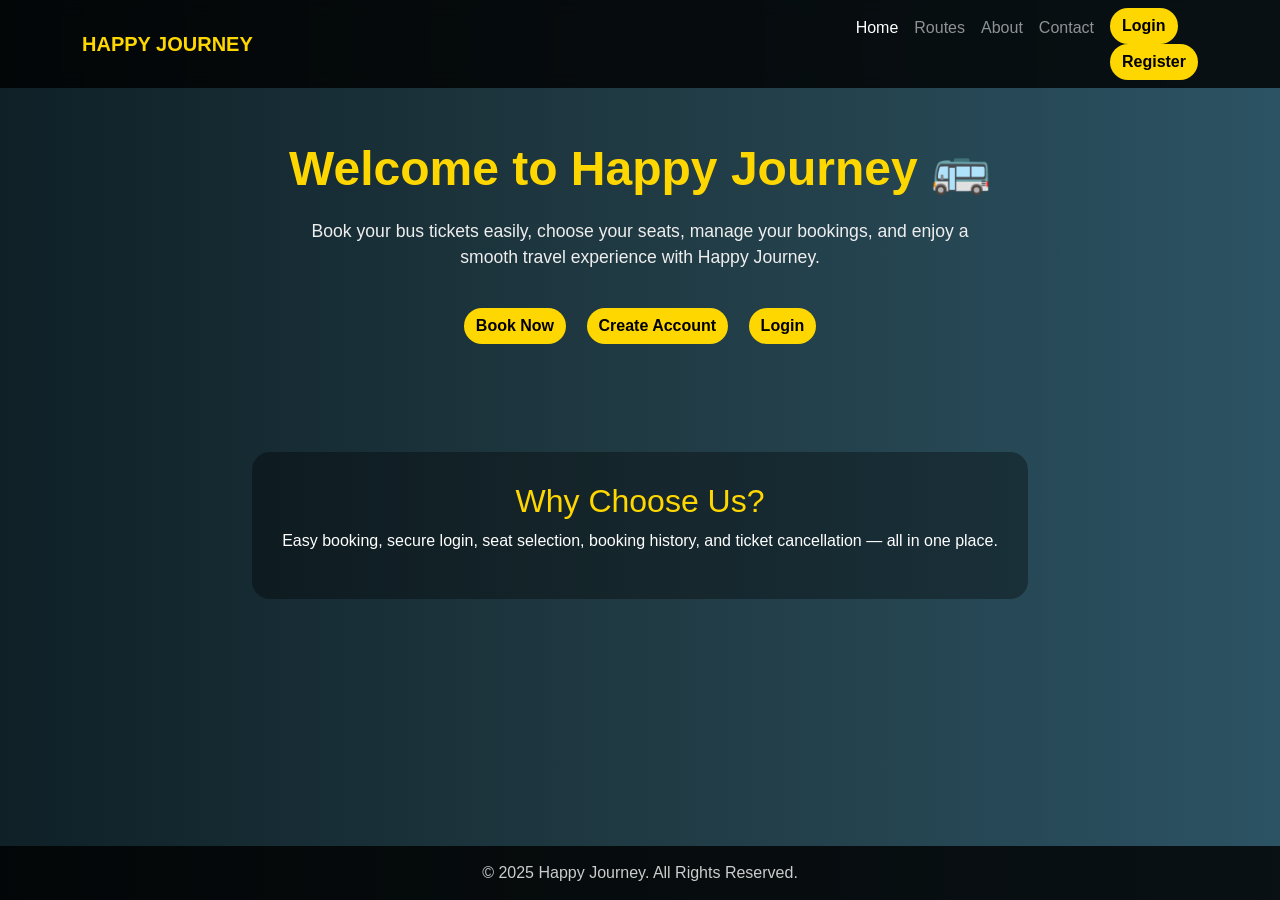
<file: index.html>
<!DOCTYPE html>
<html lang="en">
<head>
  <meta charset="UTF-8" />
  <meta name="viewport" content="width=device-width, initial-scale=1.0" />
  <title>Happy Journey | Home</title>

  <link href="https://cdn.jsdelivr.net/npm/bootstrap@5.3.2/dist/css/bootstrap.min.css" rel="stylesheet">

  <style>
    body {
      min-height: 100vh;
      margin: 0;
      font-family: 'Poppins', sans-serif;
      background: linear-gradient(to right, #0f2027, #203a43, #2c5364);
      color: white;
      display: flex;
      flex-direction: column;
    }

    nav {
      background: rgba(0, 0, 0, 0.8);
      backdrop-filter: blur(8px);
    }

    .navbar-brand {
      font-weight: bold;
      color: #FFD700 !important;
    }

    .btn-custom {
      background: #FFD700;
      color: #000;
      font-weight: 600;
      border-radius: 30px;
      transition: 0.3s;
      border: none;
    }

    .btn-custom:hover {
      background: #00BFA6;
      color: white;
      transform: scale(1.05);
    }

    .hero {
      text-align: center;
      padding: 140px 20px 80px;
    }

    .hero h1 {
      font-size: 3rem;
      font-weight: bold;
      color: #FFD700;
      margin-bottom: 20px;
    }

    .hero p {
      font-size: 1.1rem;
      color: #eee;
      max-width: 700px;
      margin: 0 auto 30px;
    }

    .hero-buttons a,
    .hero-buttons button {
      margin: 8px;
    }

    .section-box {
      max-width: 1000px;
      margin: 20px auto 60px;
      background: rgba(0, 0, 0, 0.35);
      border-radius: 18px;
      padding: 30px;
      text-align: center;
    }

    footer {
      background: rgba(0, 0, 0, 0.8);
      text-align: center;
      padding: 15px 0;
      color: #ccc;
      margin-top: auto;
    }
  </style>
</head>
<body>

  <nav class="navbar navbar-expand-lg navbar-dark fixed-top">
    <div class="container">
      <a class="navbar-brand" href="index.html">HAPPY JOURNEY</a>
      <button class="navbar-toggler" type="button" data-bs-toggle="collapse" data-bs-target="#navmenu">
        <span class="navbar-toggler-icon"></span>
      </button>

      <div class="collapse navbar-collapse" id="navmenu">
        <ul class="navbar-nav ms-auto">
          <li class="nav-item"><a class="nav-link active" href="index.html">Home</a></li>
          <li class="nav-item"><a class="nav-link" href="route1.html">Routes</a></li>
          <li class="nav-item"><a class="nav-link" href="about1.html">About</a></li>
          <li class="nav-item"><a class="nav-link" href="contact1.html">Contact</a></li>
          <span id="authButtons"></span>
        </ul>
      </div>
    </div>
  </nav>

  <section class="hero">
    <h1>Welcome to Happy Journey 🚌</h1>
    <p>
      Book your bus tickets easily, choose your seats, manage your bookings,
      and enjoy a smooth travel experience with Happy Journey.
    </p>

    <div class="hero-buttons" id="heroButtons">
      <a href="route1.html" class="btn btn-custom">Book Now</a>
      <a href="register.html" class="btn btn-custom">Create Account</a>
      <a href="login1.html" class="btn btn-custom">Login</a>
    </div>
  </section>

  <div class="section-box">
    <h2 style="color:#FFD700;">Why Choose Us?</h2>
    <p>Easy booking, secure login, seat selection, booking history, and ticket cancellation — all in one place.</p>
  </div>

  <footer>
    © 2025 Happy Journey. All Rights Reserved.
  </footer>

  <script src="https://cdn.jsdelivr.net/npm/bootstrap@5.3.2/dist/js/bootstrap.bundle.min.js"></script>

  <script>
    function logout() {
      localStorage.removeItem("token");
      localStorage.removeItem("username");
      localStorage.removeItem("bookingId");
      localStorage.removeItem("selectedRoute");
      localStorage.removeItem("redirectAfterLogin");

      alert("Logged out successfully ✅");
      window.location.href = "index.html";
    }

    document.addEventListener("DOMContentLoaded", () => {
      const authButtons = document.getElementById("authButtons");
      const heroButtons = document.getElementById("heroButtons");
      const token = localStorage.getItem("token");
      const username = localStorage.getItem("username");

      if (token && username) {
  authButtons.innerHTML = `
    <li class="nav-item">
      <span class="nav-link">👤 ${username}</span>
    </li>
    <li class="nav-item">
      <a class="nav-link" href="history.html">My Bookings</a>
    </li>
    <li class="nav-item">
      <button class="btn btn-custom ms-2" onclick="logout()">Logout</button>
    </li>
  `;
       heroButtons.innerHTML = `
  <h5>Welcome, ${username} 👋</h5>
  <a href="route1.html" class="btn btn-custom">Book Now</a>
  <a href="history.html" class="btn btn-custom">My Bookings</a>
  <button class="btn btn-custom" onclick="logout()">Logout</button>
`;
      } else {
        authButtons.innerHTML = `
          <li class="nav-item"><a class="btn btn-custom ms-2" href="login1.html">Login</a></li>
          <li class="nav-item"><a class="btn btn-custom ms-2" href="register.html">Register</a></li>
        `;
      }
    });
  </script>
</body>
</html>
</file>
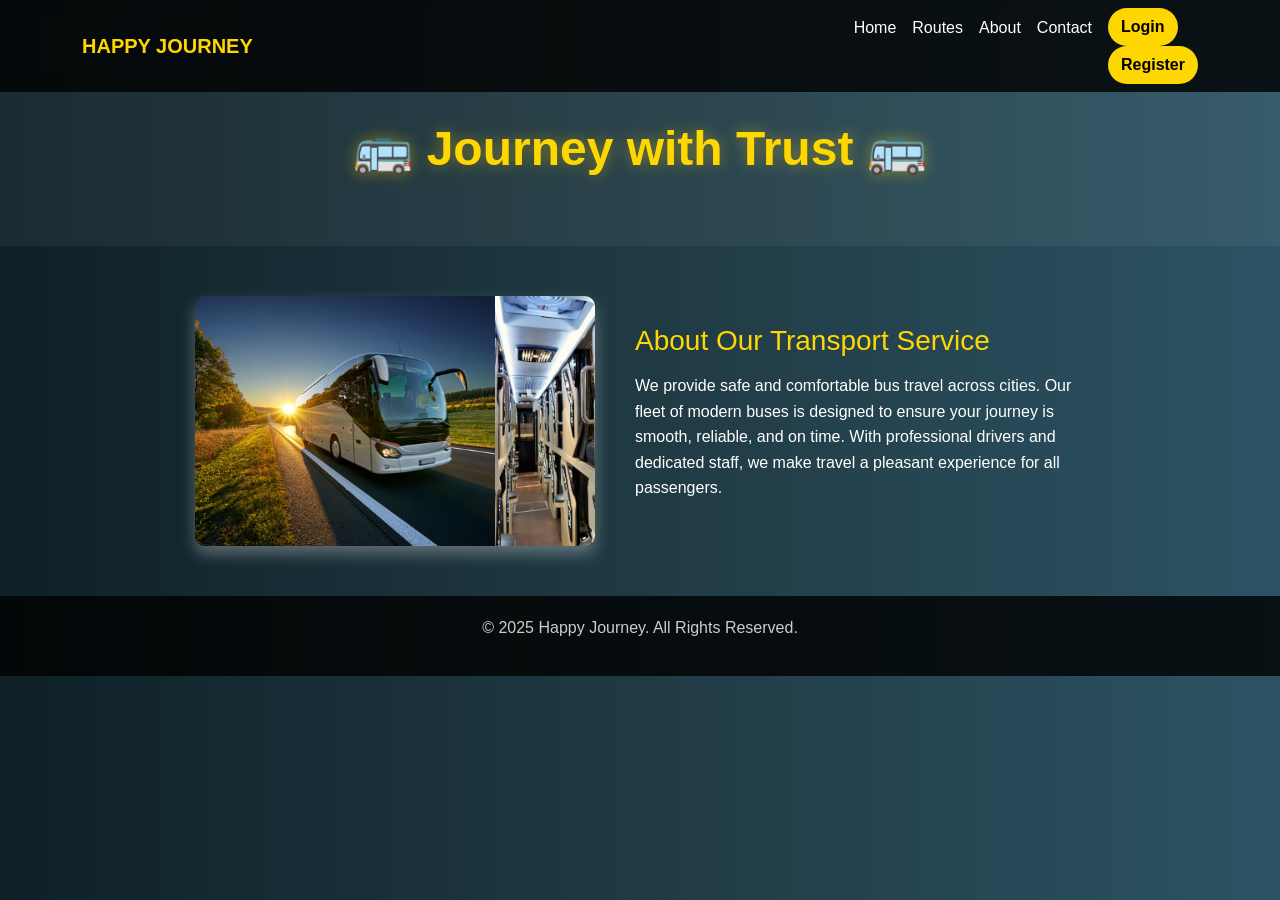
<file: about1.html>
<!DOCTYPE html>
<html lang="en">
<head>
  <meta charset="UTF-8">
  <meta name="viewport" content="width=device-width, initial-scale=1.0">
  <title>About Us - Bus Slide</title>
   <link href="https://cdn.jsdelivr.net/npm/bootstrap@5.3.2/dist/css/bootstrap.min.css" rel="stylesheet">
  <link href="https://unpkg.com/aos@2.3.1/dist/aos.css" rel="stylesheet">
  <style>
     body {
  font-family: 'Poppins', sans-serif;
  background: linear-gradient(to right, #0f2027, #203a43, #2c5364);
  color: white;
  overflow-x: hidden;
}

/* NAVBAR */
nav {
  background: rgba(0, 0, 0, 0.8);
  backdrop-filter: blur(8px);
}

.navbar-brand {
  font-weight: bold;
  color: #FFD700 !important;
}

/* HERO SECTION */
.hero {
  text-align: center;
  padding: 120px 20px 60px;
  background: rgba(255, 255, 255, 0.05);
}

.hero h1 {
  font-size: 3rem;
  font-weight: bold;
  color: #ffd700;
  text-shadow: 0 0 15px rgba(255, 215, 0, 0.4);
}

/* ABOUT SECTION */
.about-section {
  display: flex;
  align-items: center;
  padding-bottom: 90px;
  justify-content: center;
  gap: 40px;
  padding: 50px;
  flex-wrap: wrap;
}

/* SLIDER BOX */
.slider {
  width: 400px;
  height: 250px;
  border-radius: 10px;
  overflow: hidden;
  box-shadow: 0 8px 15px rgba(255, 255, 255, 0.3);
  position: relative;
}

/* SLIDES CONTAINER */
.slides {
  display: flex;
  width: calc(400px * 8); /* 4 original + 4 duplicate */
  animation: continuousSlide 18s linear infinite;
}

.slides img {
  width: 300px;
  height: 250px;
  object-fit: cover;
}

/* 🔁 Continuous Smooth Animation */
@keyframes continuousSlide {
  from {
    transform: translateX(0);
  }
  to {
    transform: translateX(-1600px); /* 4 * 400px = 1600 */
  }
}

/* TEXT SECTION */
.about-text {
  max-width: 450px;
  line-height: 1.6;
  color: #ffffff;
}

.about-text h2 {
  font-size: 28px;
  margin-bottom: 15px;
  color: #FFD700 !important;
}

.about-text p {
  font-size: 16px;
  color: #fff;
}
 .btn-custom {
      background: #FFD700;
      color: #000;
      font-weight: 600;
      border-radius: 30px;
      transition: 0.3s;
    }
    .btn-custom:hover {
      background: #00BFA6;
      color: white;
      transform: scale(1.05);
    }
    footer {
      background: rgba(0, 0, 0, 0.8);
      padding: 20px 0;
      text-align: center;
      color: #ccc;
    }

/* RESPONSIVE DESIGN */
@media (max-width: 768px) {
  .about-section {
    flex-direction: column;
  }
  .slider, .about-text {
    width: 100%;
    text-align: center;
  }
}

  </style>
</head>
<body>
     <!-- Navbar -->
  <nav class="navbar navbar-expand-lg navbar-dark fixed-top">
    <div class="container">
      <a class="navbar-brand" href="#">HAPPY JOURNEY</a>
      <button class="navbar-toggler" type="button" data-bs-toggle="collapse" data-bs-target="#navmenu">
        <span class="navbar-toggler-icon"></span>
      </button>
      <div class="collapse navbar-collapse" id="navmenu">
        <ul class="navbar-nav ms-auto">
          <li class="nav-item"><a class="nav-link active" href="index.html">Home</a></li>
          <li class="nav-item"><a class="nav-link active" href="route1.html">Routes</a></li>
          <li class="nav-item"><a class="nav-link active" href="about1.html">About</a></li>
          <li class="nav-item"><a class="nav-link active" href="contact1.html">Contact</a></li>
          <span id="authButtons"></span>
        </ul>
      </div>
    </div>
  </nav>

  <!-- Hero -->
  <section class="hero" data-aos="fade-down">
    <h1>🚌 Journey with Trust 🚌</h1>
  </section>

  <section class="about-section">
    <div class="slider">
      <div class="slides">
        <img src="about.jpg" alt="Bus 1">
        <img src="about1.jpg" alt="Bus 2">
        <img src="about3.jpg" alt="Bus 3">
        <img src="about4.jpg" alt="Bus 4">
      </div>
    </div>

    <div class="about-text">
      <h2>About Our Transport Service</h2>
      <p>
        We provide safe and comfortable bus travel across cities. 
        Our fleet of modern buses is designed to ensure your journey is smooth, 
        reliable, and on time. With professional drivers and dedicated staff, 
        we make travel a pleasant experience for all passengers.
      </p>
    </div>
  </section>
    <!-- Footer -->
  <footer>
    <p>© 2025 Happy Journey. All Rights Reserved.</p>
  </footer>

  <script src="https://cdn.jsdelivr.net/npm/bootstrap@5.3.2/dist/js/bootstrap.bundle.min.js"></script>
  <script src="https://unpkg.com/aos@2.3.1/dist/aos.js"></script>
  <script>
    const API = "https://bus-travel-backend.onrender.com";
    AOS.init({
      duration: 1000,
      once: true
    });
  </script>
  <script>
function logout() {
  localStorage.removeItem("token");
  localStorage.removeItem("username");
  localStorage.removeItem("bookingId");
  localStorage.removeItem("selectedRoute");
  localStorage.removeItem("redirectAfterLogin");

  alert("Logged out successfully ✅");
  window.location.href = "index.html";
}

document.addEventListener("DOMContentLoaded", () => {
  const authButtons = document.getElementById("authButtons");
  if (!authButtons) return;

  const token = localStorage.getItem("token");
  const username = localStorage.getItem("username");

  if (token && username) {
    authButtons.innerHTML = `
      <li class="nav-item"><span class="nav-link">👤 ${username}</span></li>
      <li class="nav-item"><a class="nav-link" href="history.html">My Bookings</a></li>
      <li class="nav-item"><button class="btn btn-custom ms-2" onclick="logout()">Logout</button></li>
    `;
  } else {
    authButtons.innerHTML = `
      <li class="nav-item"><a class="btn btn-custom ms-2" href="login1.html">Login</a></li>
      <li class="nav-item"><a class="btn btn-custom ms-2" href="register.html">Register</a></li>
    `;
  }
});
</script>
</body>
</html>
</file>
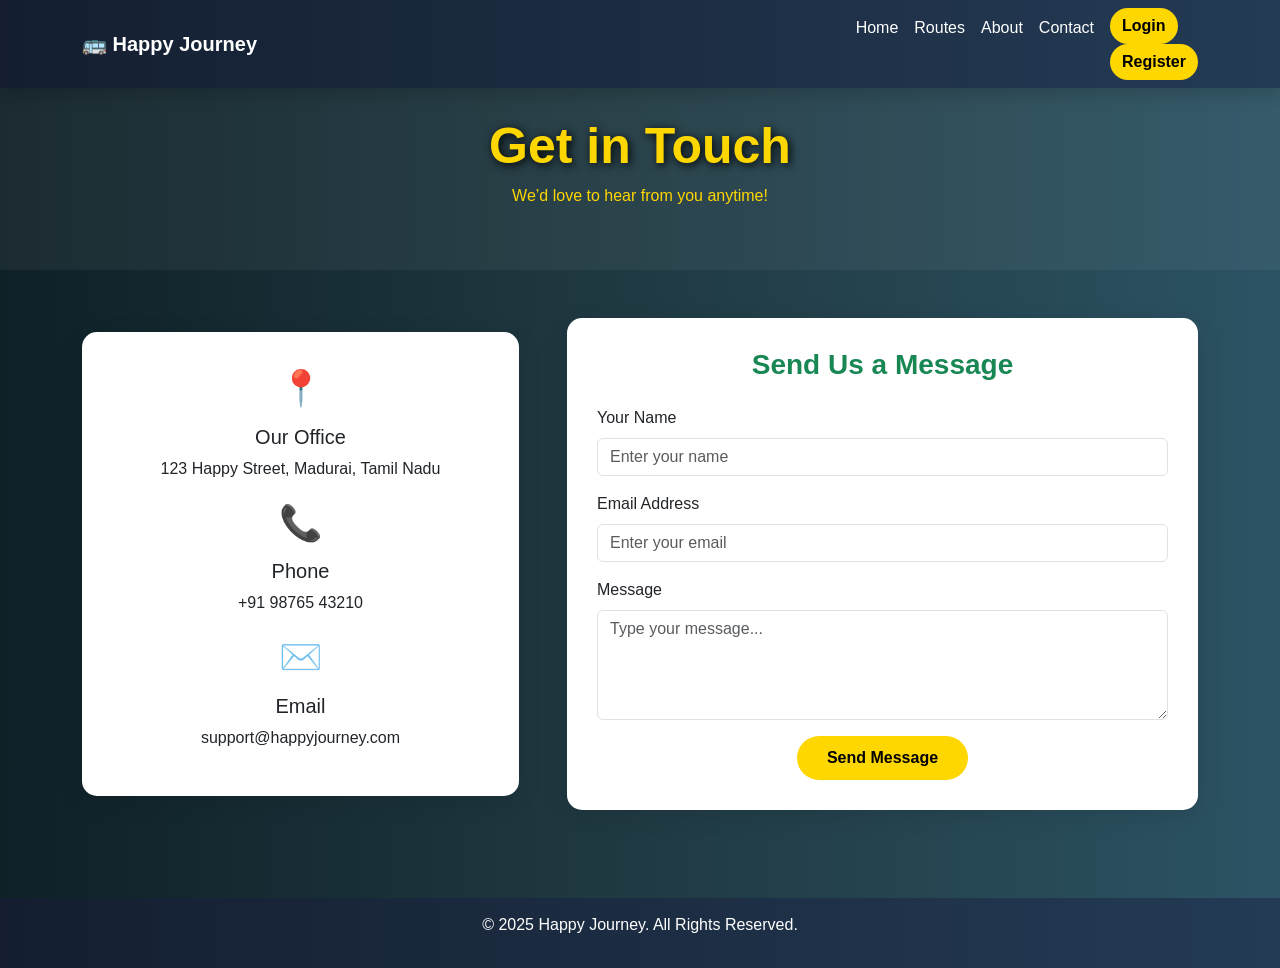
<file: contact1.html>
<!DOCTYPE html>
<html lang="en">
<head>
  <meta charset="UTF-8">
  <meta name="viewport" content="width=device-width, initial-scale=1.0">
  <title>Contact Us - Happy Journey</title>

  <link href="https://cdn.jsdelivr.net/npm/bootstrap@5.3.2/dist/css/bootstrap.min.css" rel="stylesheet">
  <link href="https://cdnjs.cloudflare.com/ajax/libs/animate.css/4.1.1/animate.min.css" rel="stylesheet">
  <link href="https://unpkg.com/aos@2.3.1/dist/aos.css" rel="stylesheet"/>

  <style>
    body {
      overflow-x: hidden;
      font-family: 'Poppins', sans-serif;
      background: linear-gradient(to right, #0f2027, #203a43, #2c5364);
    }

    .navbar {
      background: linear-gradient(90deg, #141e30, #243b55);
    }

    .hero {
      color: #FFD700;
      background: rgba(255, 255, 255, 0.05);
      padding-top: 70px;
      text-align: center;
      height: 30vh;
      display: flex;
      flex-direction: column;
      justify-content: center;
      align-items: center;
    }
    .hero h1 {
      font-size: 50px;
      font-weight: 800;
      text-shadow: 2px 2px 10px #000;
    }

    .btn-gradient {
      background: #FFD700;
      border: none;
      color: black;
      font-weight: 600;
      padding: 10px 30px;
      border-radius: 50px;
      transition: 0.3s;
    }
    .btn-gradient:hover {
      transform: scale(1.1);
      box-shadow: #00BFA6;
    }

    .contact-card {
      background: white;
      border-radius: 15px;
      padding: 30px;
      box-shadow: 0 5px 25px rgba(0,0,0,0.1);
      transition: transform 0.3s ease;
    }
    .contact-card:hover {
      transform: translateY(-5px);
    }
    .btn-custom {
  background: #FFD700;
  color: #000;
  font-weight: 600;
  border-radius: 30px;
  transition: 0.3s;
  border: none;
}
.btn-custom:hover {
  background: #00BFA6;
  color: white;
  transform: scale(1.05);
}
    .contact-icon {
      font-size: 35px;
      color: #00b09b;
      margin-bottom: 10px;
    }

    footer {
      background: linear-gradient(90deg, #141e30, #243b55);
      color: white;
      text-align: center;
      padding: 15px;
      margin-top: 40px;
    }
  </style>
</head>

<body>

  <nav class="navbar navbar-expand-lg navbar-dark fixed-top shadow">
    <div class="container">
      <a class="navbar-brand fw-bold" href="index.html">🚌 Happy Journey</a>
      <button class="navbar-toggler" data-bs-toggle="collapse" data-bs-target="#navMenu">
        <span class="navbar-toggler-icon"></span>
      </button>
      <div class="collapse navbar-collapse" id="navMenu">
        <ul class="navbar-nav ms-auto">
          <li class="nav-item"><a class="nav-link active" href="index.html">Home</a></li>
          <li class="nav-item"><a class="nav-link active" href="route1.html">Routes</a></li>
          <li class="nav-item"><a class="nav-link active" href="about1.html">About</a></li>
          <li class="nav-item"><a class="nav-link active" href="contact1.html">Contact</a></li>
          <span id="authButtons"></span>

        </ul>
      </div>
    </div>
  </nav>

  <section class="hero animate__animated animate__fadeIn">
    <h1 data-aos="fade-up">Get in Touch</h1>
    <p data-aos="fade-up" data-aos-delay="200">We’d love to hear from you anytime!</p>
  </section>

  <section class="container py-5">
    <div class="row g-5 align-items-center">

      <div class="col-md-5" data-aos="fade-right">
        <div class="contact-card text-center">
          <div class="contact-icon">📍</div>
          <h5>Our Office</h5>
          <p>123 Happy Street, Madurai, Tamil Nadu</p>

          <div class="contact-icon">📞</div>
          <h5>Phone</h5>
          <p>+91 98765 43210</p>

          <div class="contact-icon">✉️</div>
          <h5>Email</h5>
          <p>support@happyjourney.com</p>
        </div>
      </div>

      <div class="col-md-7" data-aos="fade-left">
        <div class="contact-card">
          <h3 class="text-center mb-4 fw-bold text-success">Send Us a Message</h3>

              <form id="contactForm">
            <div class="mb-3">
              <label class="form-label">Your Name</label>
              <input type="text" id="name" class="form-control" placeholder="Enter your name" required>
            </div>

            <div class="mb-3">
              <label class="form-label">Email Address</label>
              <input type="email" id="email" class="form-control" placeholder="Enter your email" required>
            </div>

            <div class="mb-3">
              <label class="form-label">Message</label>
              <textarea id="message" class="form-control" rows="4" placeholder="Type your message..." required></textarea>
            </div>

            <div class="text-center">
              <button type="submit" class="btn-gradient">Send Message</button>
            </div>
          </form>

        </div>
      </div>
    </div>
  </section>

  <footer>
    <p>&copy; 2025 Happy Journey. All Rights Reserved.</p>
  </footer>

  <script src="https://cdn.jsdelivr.net/npm/bootstrap@5.3.2/dist/js/bootstrap.bundle.min.js"></script>
  <script src="https://unpkg.com/aos@2.3.1/dist/aos.js"></script>

  <script>
    AOS.init({ duration: 1000 });
  </script>

  <script>
    const API = "https://bus-travel-backend.onrender.com";

    document.addEventListener("DOMContentLoaded", () => {
      const form = document.getElementById("contactForm");

      form.addEventListener("submit", async (e) => {
        e.preventDefault();

        const name = document.getElementById("name").value.trim();
        const email = document.getElementById("email").value.trim();
        const message = document.getElementById("message").value.trim();

        try {
          const res = await fetch(`${API}/contact`, {
            method: "POST",
            headers: { "Content-Type": "application/json" },
            body: JSON.stringify({ name, email, message })
          });

          const data = await res.json();

          if (!res.ok) {
            alert(data.detail || "Message failed");
            return;
          }

          alert("Message sent ✅");
          form.reset();

        } catch (err) {
          alert("Backend connect aagala");
          console.log(err);
        }
      });
    });
  </script>
<script>
function logout() {
  localStorage.removeItem("token");
  localStorage.removeItem("username");
  localStorage.removeItem("bookingId");
  localStorage.removeItem("selectedRoute");
  localStorage.removeItem("redirectAfterLogin");

  alert("Logged out successfully ✅");
  window.location.href = "index.html";
}

document.addEventListener("DOMContentLoaded", () => {
  const authButtons = document.getElementById("authButtons");
  if (!authButtons) return;

  const token = localStorage.getItem("token");
  const username = localStorage.getItem("username");

  if (token && username) {
    authButtons.innerHTML = `
      <li class="nav-item"><span class="nav-link">👤 ${username}</span></li>
      <li class="nav-item"><a class="nav-link" href="history.html">My Bookings</a></li>
      <li class="nav-item"><button class="btn btn-custom ms-2" onclick="logout()">Logout</button></li>
    `;
  } else {
    authButtons.innerHTML = `
      <li class="nav-item"><a class="btn btn-custom ms-2" href="login1.html">Login</a></li>
      <li class="nav-item"><a class="btn btn-custom ms-2" href="register.html">Register</a></li>
    `;
  }
});
</script>
</body>
</html>
</file>
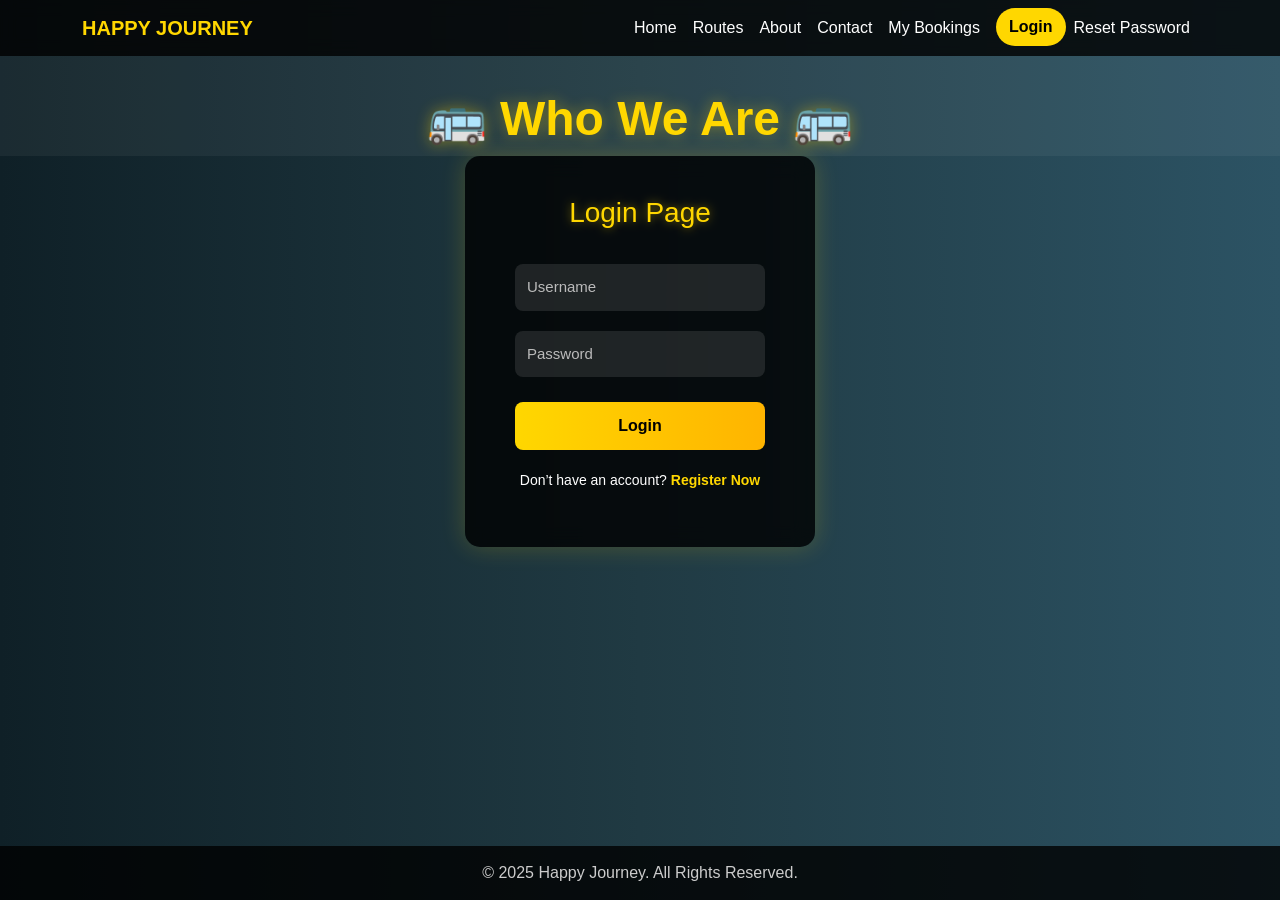
<file: history.html>
<!DOCTYPE html>
<html>
<head>
  <title>My Bookings</title>
  <style>
    body {
      background: #0f2027;
      color: white;
      font-family: Poppins;
      padding: 30px;
    }
    .card {
      background: #203a43;
      padding: 15px;
      margin-bottom: 15px;
      border-radius: 10px;
    }
    button {
      background: #FFD700;
      border: none;
      padding: 6px 14px;
      border-radius: 20px;
      cursor: pointer;
      font-weight: bold;
    }
    .cancelled { color: red; }
    .confirmed { color: #00ffcc; }
    .pending { color: orange; }
  </style>
</head>

<body>
  <nav class="navbar navbar-expand-lg navbar-dark fixed-top">
  <div class="container">
    <a class="navbar-brand" href="index.html">HAPPY JOURNEY</a>

    <div class="ms-auto">
      <a class="btn btn-warning" href="route1.html">⬅ Back</a>
    </div>
  </div>
</nav>
<h2> My Booking History</h2>
<div id="list"></div>

<script>
const API = "https://bus-travel-backend.onrender.com";
const username = localStorage.getItem("username");

if (!username) {
  window.location.href = "login1.html";
}

async function loadHistory() {
  const res = await fetch(`${API}/booking-history`, {
    method: "POST",
    headers: { "Content-Type": "application/json" },
    body: JSON.stringify({ username })
  });

  const data = await res.json();
  const div = document.getElementById("list");
  div.innerHTML = "";

  data.forEach(b => {
    const el = document.createElement("div");
    el.className = "card";

    let statusClass =
      b.status === "CONFIRMED" ? "confirmed" :
      b.status === "CANCELLED" ? "cancelled" : "pending";

    el.innerHTML = `
      <p><b>Route:</b> ${b.route}</p>
      <p><b>Seats:</b> ${b.seats.join(", ")}</p>
      <p><b>Travel Date:</b> ${b.travel_date || "-"}</p>
      <p><b>Status:</b> <span class="${statusClass}">${b.status}</span></p>
      <p><b>Date:</b> ${new Date(b.createdAt).toLocaleString()}</p>
      ${
        b.status !== "CANCELLED"
        ? `<button onclick="cancelTicket('${b._id}')">Cancel Ticket</button>`
        : ""
      }
    `;

    div.appendChild(el);
  });
}

async function cancelTicket(id) {
  if (!confirm("Are you sure to cancel ticket?")) return;

  const res = await fetch(`${API}/cancel-booking`, {
    method: "POST",
    headers: { "Content-Type": "application/json" },
    body: JSON.stringify({ booking_id: id, username })
  });

  const data = await res.json();
  alert(data.message);
  location.reload();
}

loadHistory();
</script>
</body>
</html>
</file>
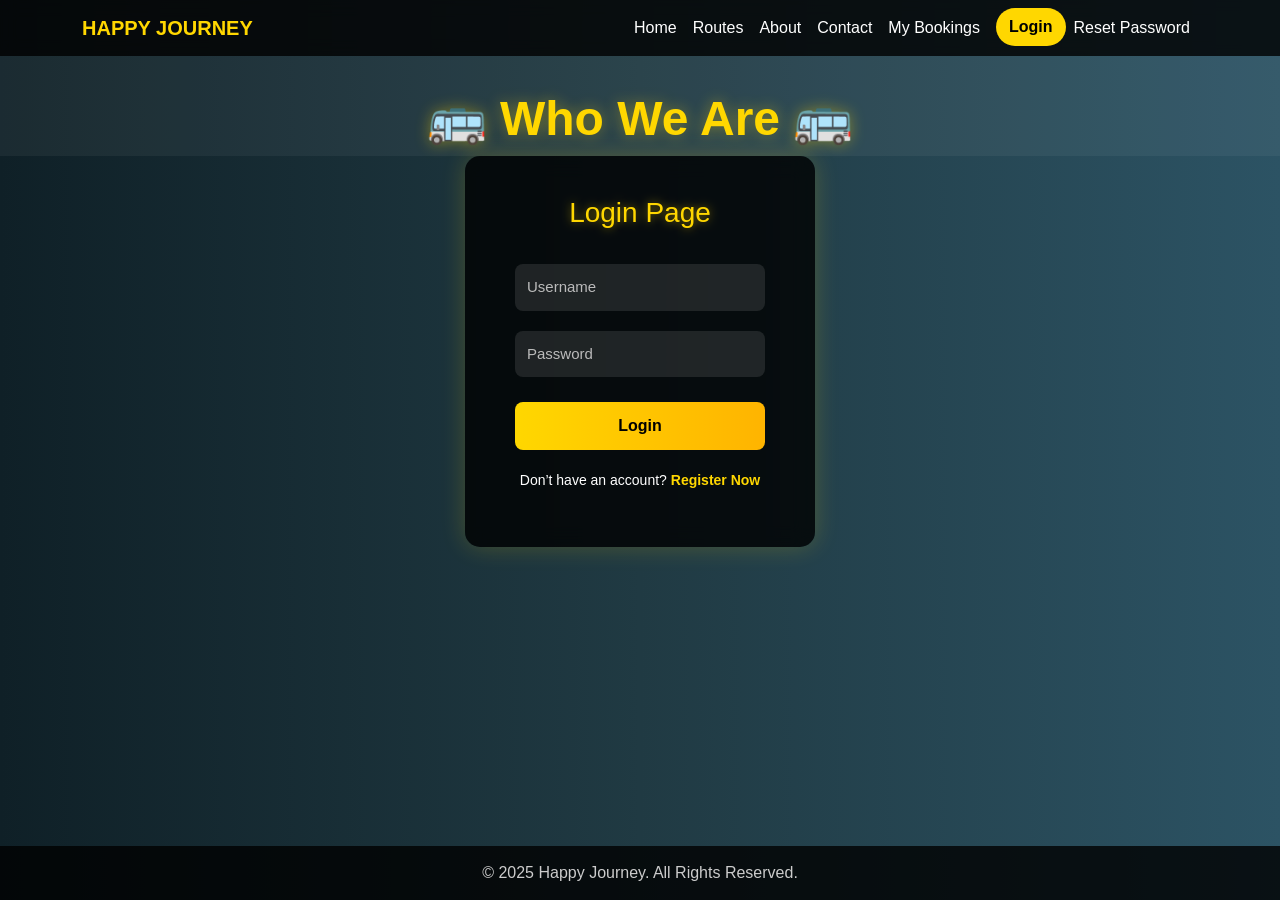
<file: index1.html>
<!DOCTYPE html>
<html lang="en">
<head>
  <meta charset="UTF-8">
  <meta name="viewport" content="width=device-width, initial-scale=1.0">
  <title>Happy Journey - Home</title>
  <link href="https://cdn.jsdelivr.net/npm/bootstrap@5.3.2/dist/css/bootstrap.min.css" rel="stylesheet">
  <link href="https://unpkg.com/aos@2.3.1/dist/aos.css" rel="stylesheet">
  <link href="https://cdnjs.cloudflare.com/ajax/libs/animate.css/4.1.1/animate.min.css" rel="stylesheet">

  <style>
    body {
      font-family: 'Poppins', sans-serif;
      background: linear-gradient(to right, #0f2027, #203a43, #2c5364);
      color: white;
      overflow-x: hidden;
    }

    /* 🌟 Navbar */
    nav {
      background: rgba(0, 0, 0, 0.7);
      backdrop-filter: blur(6px);
    }
    .navbar-brand {
      font-weight: bold;
      color: #FFD700 !important;
      text-shadow: 0 0 6px rgba(255, 215, 0, 0.6);
    }
    .nav-link {
      color: #ddd !important;
      transition: 0.3s;
    }
    .nav-link:hover, .nav-link.active {
      color: #FFD700 !important;
      text-shadow: 0 0 8px rgba(255, 215, 0, 0.8);
    }

    /* 🚌 Hero Section */
    .hero {
      position: relative;
      background: url('bushd.webp') center/cover no-repeat;
      height: 100vh;
      display: flex;
      flex-direction: column;
      justify-content: center;
      align-items: center;
      text-align: center;
    }
     .hero-overlay {
      background: rgba(0,0,0,0.5);
      width: 100%;
      height: 100%;
      padding: 80px 20px;
    }
    /* Removed the dark overlay completely */
    .hero h1 {
      font-size: 60px;
      font-weight: 800;
      color: silver;
      text-shadow: 0 0 20px rgba(209, 206, 191, 0.7);
      animation: fadeInDown 1.5s ease;
    }
    .hero p {
      font-size: 20px;
      color: #b8d8d8;
      animation: fadeInUp 1.5s ease;
    }
    

    /* ✨ Button */
    .btn-custom {
      background: linear-gradient(90deg, #FFD700);
      color: #000;
      font-weight: 600;
      border: none;
      border-radius: 30px;
      padding: 10px 30px;
      transition: 0.3s;
      box-shadow: 0 0 10px rgba(0, 191, 166, 0.6);
    }
    .btn-custom:hover {
      background: linear-gradient(90deg, #00BFA6);
      color: white;
      transform: scale(1.1);
      box-shadow: 0 0 20px rgba(255, 215, 0, 0.8);
    }

    /* 🎯 Form styling */
    .form-select, .form-control {
      border-radius: 25px;
      text-align: center;
      box-shadow: 0 0 8px rgba(0, 191, 166, 0.3);
    }
    .form-select:focus, .form-control:focus {
      border-color: #FFD700;
      box-shadow: 0 0 10px rgba(255, 215, 0, 0.6);
    }

    /* 🌟 Cards */
    .card {
      border: none;
      border-radius: 20px;
      overflow: hidden;
      background: rgba(255,255,255,0.08);
      color: white;
      transition: all 0.3s ease;
    }
    .card:hover {
      transform: scale(1.05);
      box-shadow: 0 0 20px rgba(255,215,0,0.3);
    }
    .card h5 {
      color: #FFD700;
    }

    /* 🌙 Footer */
    footer {
      background: rgba(0, 0, 0, 0.85);
      color: #ccc;
      padding: 20px 0;
      text-align: center;
    }

    /* Responsive */
    @media (max-width: 600px) {
      .hero h1 { font-size: 36px; }
      .hero p { font-size: 18px; }
      form .form-control, form .form-select { margin-bottom: 10px; }
    }
  </style>
</head>

<body>
  <!-- 🌈 Navbar -->
  <nav class="navbar navbar-expand-lg navbar-dark fixed-top">
    <div class="container">
      <a class="navbar-brand" href="#">HAPPY JOURNEY</a>
      <button class="navbar-toggler" type="button" data-bs-toggle="collapse" data-bs-target="#navmenu">
        <span class="navbar-toggler-icon"></span>
      </button>
      <div class="collapse navbar-collapse" id="navmenu">
        <ul class="navbar-nav ms-auto">
          <li class="nav-item"><a class="nav-link active" href="index1.html">Home</a></li>
          <li class="nav-item"><a class="nav-link active" href="route1.html">Routes</a></li>
          <li class="nav-item"><a class="nav-link active" href="about1.html">About</a></li>
          <li class="nav-item"><a class="nav-link active" href="contact1.html">Contact</a></li>
          <li class="nav-item"><a class="btn btn-custom ms-2" href="login1.html">Login</a></li>
          
        </ul>
      </div>
    </div></div>
  </nav>

  <!-- 🚌 Hero Section -->
  <section class="hero">
    <div class="hero-overlay d-flex flex-column justify-content-center align-items-center">
    <h1 class="animate__animated animate__fadeInDown">Book Your Journey Easily</h1>
    <p class="animate__animated animate__fadeInUp">Fast • Safe • Comfortable</p>
    <div class="container mt-4 animate__animated animate__fadeInUp">
      <form class="row g-2 justify-content-center">
        <div class="col-md-3 col-12">
          <select class="form-select">
            <option selected>Boarding</option>
            <option>Chennai</option>
            <option>Bangalore</option>
            <option>Madurai</option>
            <option>Coimbatore</option>
          </select>
        </div>
        <div class="col-md-3 col-12">
          <select class="form-select">
            <option selected>Dropping</option>
            <option>Chennai</option>
            <option>Bangalore</option>
            <option>Madurai</option>
            <option>Coimbatore</option>
          </select>
        </div>
        <div class="col-md-3 col-12">
          <input type="date" class="form-control">
        </div>
        <div class="col-md-3 col-12">
          <button type="button" class="btn-custom w-100"><a href="route1.html" style="text-decoration:none;color:black;">Search Bus</a></button>
        </div>
      </form>
    </div>
  </section>

  <!-- ✨ Features -->
  <section class="py-5 text-center">
    <div class="container">
      <div class="row g-4">
        <div class="col-md-4" data-aos="fade-up">
          <div class="card p-4">
            <h5>🔒 Secure Payment</h5>
            <p>Book confidently with 100% safe transactions.</p>
          </div>
        </div>
        <div class="col-md-4" data-aos="fade-up" data-aos-delay="200">
          <div class="card p-4">
            <h5>⏳ Easy Refund</h5>
            <p>Hassle-free cancellation and quick refund process.</p>
          </div>
        </div>
        <div class="col-md-4" data-aos="fade-up" data-aos-delay="400">
          <div class="card p-4">
            <h5>📞 24/7 Support</h5>
            <p>Always here to help you with your journey.</p>
          </div>
        </div>
      </div>
    </div>
  </section>

  <!-- 🌙 Footer -->
  <footer>
    <p>&copy; 2025 Happy Journey. All Rights Reserved.</p>
  </footer>
<button onclick="logout()">Logout</button>
<p>Welcome, <span id="userDisplay"></span></p>

<script>
function logout() {
  localStorage.removeItem("token");
  localStorage.removeItem("username");
  window.location.href = "login1.html";
}
</script>

  <!-- JS -->
  <script src="https://cdn.jsdelivr.net/npm/bootstrap@5.3.2/dist/js/bootstrap.bundle.min.js"></script>
  <script src="https://unpkg.com/aos@2.3.1/dist/aos.js"></script>
  <script>AOS.init({ duration: 1000 });</script>
  <script>
document.addEventListener("DOMContentLoaded", () => {
  const token = localStorage.getItem("token");
  if (!token) {
    window.location.href = "login1.html";
    return;
  }

  // optional: show username
  const u = localStorage.getItem("username");
  const el = document.getElementById("userDisplay");
  if (el && u) el.innerText = u;
});
</script>

</body>
</html>
</file>
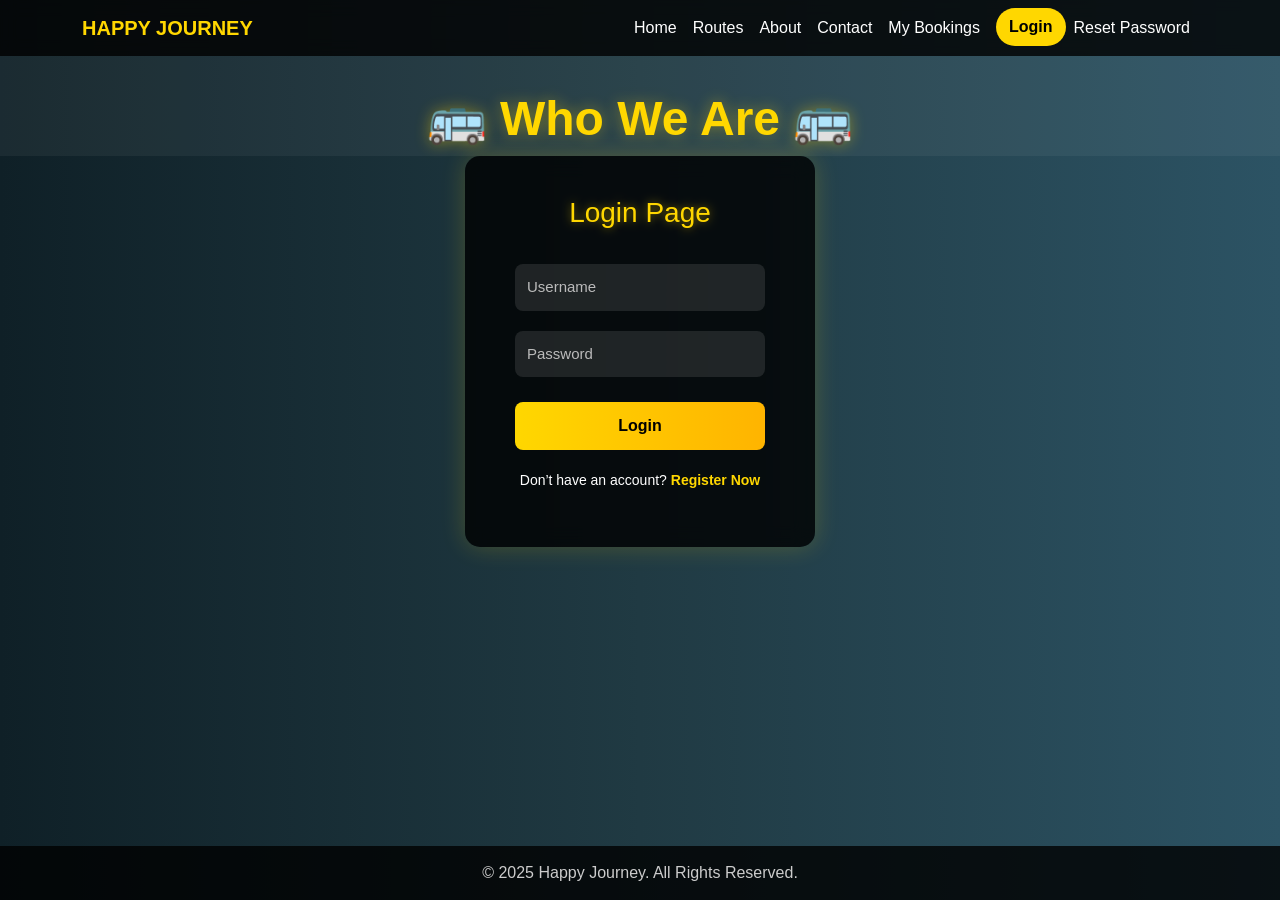
<file: login1.html>
<!DOCTYPE html>
<html lang="en">
<head>
  <meta charset="UTF-8">
  <meta name="viewport" content="width=device-width, initial-scale=1.0">
  <title>Login | Happy Journey</title>

  <link href="https://cdn.jsdelivr.net/npm/bootstrap@5.3.2/dist/css/bootstrap.min.css" rel="stylesheet">
  <link href="https://unpkg.com/aos@2.3.1/dist/aos.css" rel="stylesheet">

  <style>
    body {
      min-height: 100vh;
      display: flex;
      flex-direction: column;
      background: linear-gradient(to right, #0f2027, #203a43, #2c5364);
      font-family: 'Poppins', sans-serif;
      color: #fff;
      margin: 0;
    }

    nav {
      background: rgba(0, 0, 0, 0.8);
      backdrop-filter: blur(8px);
    }
    .navbar-brand {
      font-weight: bold;
      color: #FFD700 !important;
    }
    .btn-custom {
      background: #FFD700;
      color: #000;
      font-weight: 600;
      border-radius: 30px;
      transition: 0.3s;
    }
    .btn-custom:hover {
      background: #00BFA6;
      color: white;
      transform: scale(1.05);
    }

    .hero {
      text-align: center;
      padding-top: 90px;
      background: rgba(255, 255, 255, 0.05);
    }
    .hero h1 {
      font-size: 3rem;
      font-weight: bold;
      color: #FFD700;
      text-shadow: 0 0 15px rgba(255, 215, 0, 0.4);
    }

    .login-container {
      background: rgba(0, 0, 0, 0.8);
      backdrop-filter: blur(10px);
      padding: 40px 50px;
      border-radius: 15px;
      box-shadow: 0 0 25px rgba(255, 215, 0, 0.2);
      text-align: center;
      width: 350px;
      margin: 0 auto;
      animation: fadeIn 1.5s ease-in-out;
    }

    @keyframes fadeIn {
      from { opacity: 0; transform: translateY(-30px); }
      to { opacity: 1; transform: translateY(0); }
    }

    .login-container h2 {
      color: #FFD700;
      margin-bottom: 25px;
      font-size: 28px;
      text-shadow: 0 0 10px rgba(255, 215, 0, 0.5);
    }

    .login-container input {
      width: 100%;
      padding: 12px;
      margin: 10px 0;
      border: none;
      border-radius: 8px;
      outline: none;
      background: rgba(255, 255, 255, 0.1);
      color: #fff;
      font-size: 15px;
      transition: 0.3s;
    }

    .login-container input::placeholder {
      color: #bbb;
    }

    .login-container input:focus {
      background: rgba(255, 255, 255, 0.2);
      box-shadow: 0 0 10px rgba(255, 215, 0, 0.4);
    }

    .login-container button {
      width: 100%;
      padding: 12px;
      margin-top: 15px;
      background: linear-gradient(90deg, #FFD700, #ffb400);
      border: none;
      border-radius: 8px;
      color: #000;
      font-size: 16px;
      font-weight: bold;
      cursor: pointer;
      transition: 0.3s;
    }

    .login-container button:hover {
      box-shadow: 0 0 15px #FFD700;
      transform: scale(1.05);
    }

    .login-container p {
      margin-top: 20px;
      color: #fff;
      font-size: 14px;
    }

    .login-container a {
      color: #FFD700;
      text-decoration: none;
      font-weight: 600;
    }

    .login-container a:hover {
      text-decoration: underline;
    }

    footer {
      background: rgba(0, 0, 0, 0.8);
      text-align: center;
      padding: 15px 0;
      color: #ccc;
      margin-top: auto;
    }
  </style>
</head>

<body>
  <nav class="navbar navbar-expand-lg navbar-dark fixed-top">
    <div class="container">
      <a class="navbar-brand" href="#">HAPPY JOURNEY</a>
      <button class="navbar-toggler" type="button" data-bs-toggle="collapse" data-bs-target="#navmenu">
        <span class="navbar-toggler-icon"></span>
      </button>
      <div class="collapse navbar-collapse" id="navmenu">
        <ul class="navbar-nav ms-auto">
          <li class="nav-item"><a class="nav-link active" href="index.html">Home</a></li>
          <li class="nav-item"><a class="nav-link active" href="route1.html">Routes</a></li>
          <li class="nav-item"><a class="nav-link active" href="about1.html">About</a></li>
          <li class="nav-item"><a class="nav-link active" href="contact1.html">Contact</a></li>
          <li class="nav-item"><a class="nav-link active" href="history.html">My Bookings</a></li>
          <li class="nav-item"><a class="btn btn-custom ms-2" href="login1.html">Login</a></li>
          <li class="nav-item"><a class="nav-link active" href="reset1.html">Reset Password</a></li>
        </ul>
      </div>
    </div>
  </nav>

  <section class="hero" data-aos="fade-down">
    <h1>🚌 Who We Are 🚌</h1>
  </section>

  <div class="login-container" data-aos="zoom-in">
    <h2>Login Page</h2>
    <form id="loginForm">
      <input type="text" id="username" placeholder="Username" required>
      <input type="password" id="password" placeholder="Password" required>
      <button type="submit">Login</button>
    </form>

    <p>Don’t have an account? <a href="register.html">Register Now</a></p>
  </div>

  <footer>
    © 2025 Happy Journey. All Rights Reserved.
  </footer>

  <script src="https://cdn.jsdelivr.net/npm/bootstrap@5.3.2/dist/js/bootstrap.bundle.min.js"></script>
  <script src="https://unpkg.com/aos@2.3.1/dist/aos.js"></script>

  <script>
    const API = "https://bus-travel-backend.onrender.com";
    AOS.init({ duration: 1000, once: true });

    document.addEventListener("DOMContentLoaded", () => {
      const form = document.getElementById("loginForm");

      form.addEventListener("submit", async (e) => {
        e.preventDefault();

        const username = document.getElementById("username").value.trim();
        const password = document.getElementById("password").value;

        if (!username || !password) {
          alert("Username/password empty");
          return;
        }

        try {
          const res = await fetch(`${API}/login`, {
            method: "POST",
            headers: { "Content-Type": "application/json" },
            body: JSON.stringify({ username, password })
          });

          const data = await res.json();

          if (!res.ok) {
            alert(data.detail || "Login failed");
            return;
          }

          localStorage.setItem("token", data.access_token);
          localStorage.setItem("username", data.username);

          alert("Login success ✅");

          // 🔥 redirect logic
          const redirectPage = localStorage.getItem("redirectAfterLogin");

          if (redirectPage) {
            localStorage.removeItem("redirectAfterLogin");
            window.location.href = redirectPage;
          } else {
            window.location.href = "route1.html";
          }

        } catch (err) {
          alert("Backend connect aagala. Server on irukka check pannu.");
          console.error(err);
        }
      });
    });
  </script>

</body>
</html>
</file>
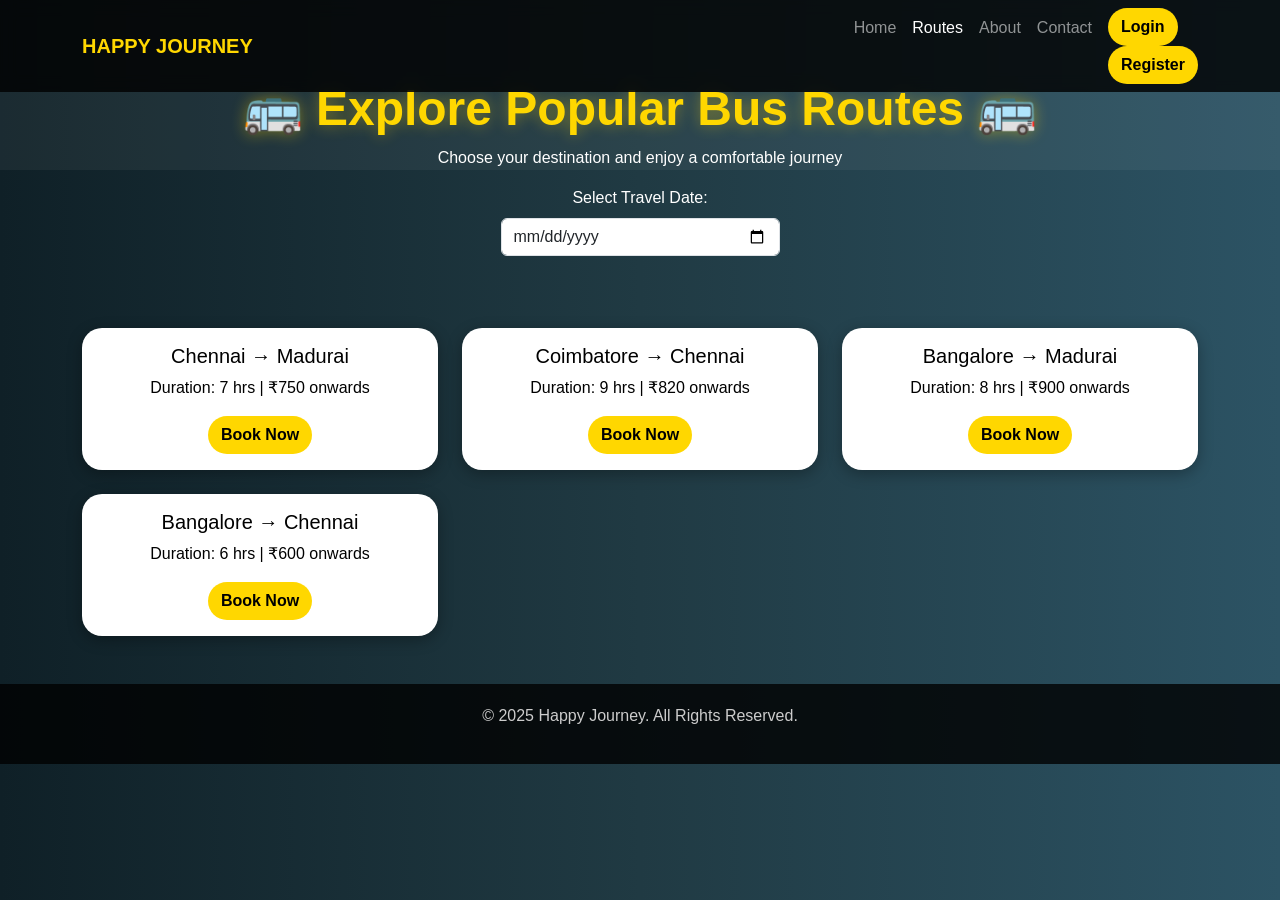
<file: payment.html>
<!DOCTYPE html>
<html lang="en">
<head>
  <meta charset="UTF-8" />
  <meta name="viewport" content="width=device-width, initial-scale=1.0" />
  <title>Payment | Happy Journey</title>

  <link href="https://cdn.jsdelivr.net/npm/bootstrap@5.3.2/dist/css/bootstrap.min.css" rel="stylesheet">

  <style>
    body {
      min-height: 100vh;
      background: linear-gradient(to right, #0f2027, #203a43, #2c5364);
      color: white;
      font-family: 'Poppins', sans-serif;
      display: flex;
      justify-content: center;
      align-items: center;
    }

    .box {
      width: 420px;
      background: rgba(0,0,0,0.8);
      padding: 35px;
      border-radius: 18px;
      box-shadow: 0 0 25px rgba(255,215,0,0.15);
      text-align: center;
    }

    h2 {
      color: #FFD700;
      margin-bottom: 15px;
      font-weight: bold;
    }

    .btn-custom {
      background: #FFD700;
      color: black;
      font-weight: bold;
      border-radius: 30px;
      padding: 10px 25px;
      border: none;
      transition: 0.3s;
      width: 100%;
      margin-top: 15px;
    }

    .btn-custom:hover {
      background: #00BFA6;
      color: white;
      transform: scale(1.03);
    }

    .pay-option {
      background: rgba(255,255,255,0.1);
      padding: 12px;
      border-radius: 10px;
      margin: 10px 0;
      cursor: pointer;
      transition: 0.2s;
    }

    .pay-option:hover {
      border: 2px solid #FFD700;
    }

    .pay-option.selected {
      border: 2px solid #00BFA6;
      background: rgba(0,191,166,0.2);
    }
  </style>
</head>

<body>

  <div class="box">
    <h2>Payment</h2>

    <p id="bookingInfo">Loading booking details...</p>

    <div class="pay-option" data-pay="UPI">📱 UPI</div>
    <div class="pay-option" data-pay="CARD">💳 Card</div>
    <div class="pay-option" data-pay="NETBANKING">🏦 Net Banking</div>

    <button class="btn-custom" id="payBtn">Pay Now</button>

    <p class="mt-3">
      <a href="route1.html" style="color:#FFD700; text-decoration:none;">⬅ Back to Routes</a>
    </p>
  </div>

  <script>
    const API = "https://bus-travel-backend.onrender.com";
    const bookingId = localStorage.getItem("bookingId");
    const route = localStorage.getItem("selectedRoute");
    const username = localStorage.getItem("username");

    if (!bookingId) {
      alert("Booking not found. Please select seats again.");
      window.location.href = "route1.html";
    }

    document.getElementById("bookingInfo").innerText =
      `Booking ID: ${bookingId}\nUser: ${username}\nRoute: ${route}`;

    let selectedPayment = null;

    const options = document.querySelectorAll(".pay-option");
    options.forEach(opt => {
      opt.addEventListener("click", () => {
        options.forEach(o => o.classList.remove("selected"));
        opt.classList.add("selected");
        selectedPayment = opt.getAttribute("data-pay");
      });
    });

    document.getElementById("payBtn").addEventListener("click", () => {
      if (!selectedPayment) {
        alert("Select payment method first 😅");
        return;
      }

      alert(`Payment Success ✅\nMethod: ${selectedPayment}\nBooking: ${bookingId}`);

      // later backend la payment update pannalam
      window.location.href = "index.html";
    });
  </script>

</body>
</html>
</file>
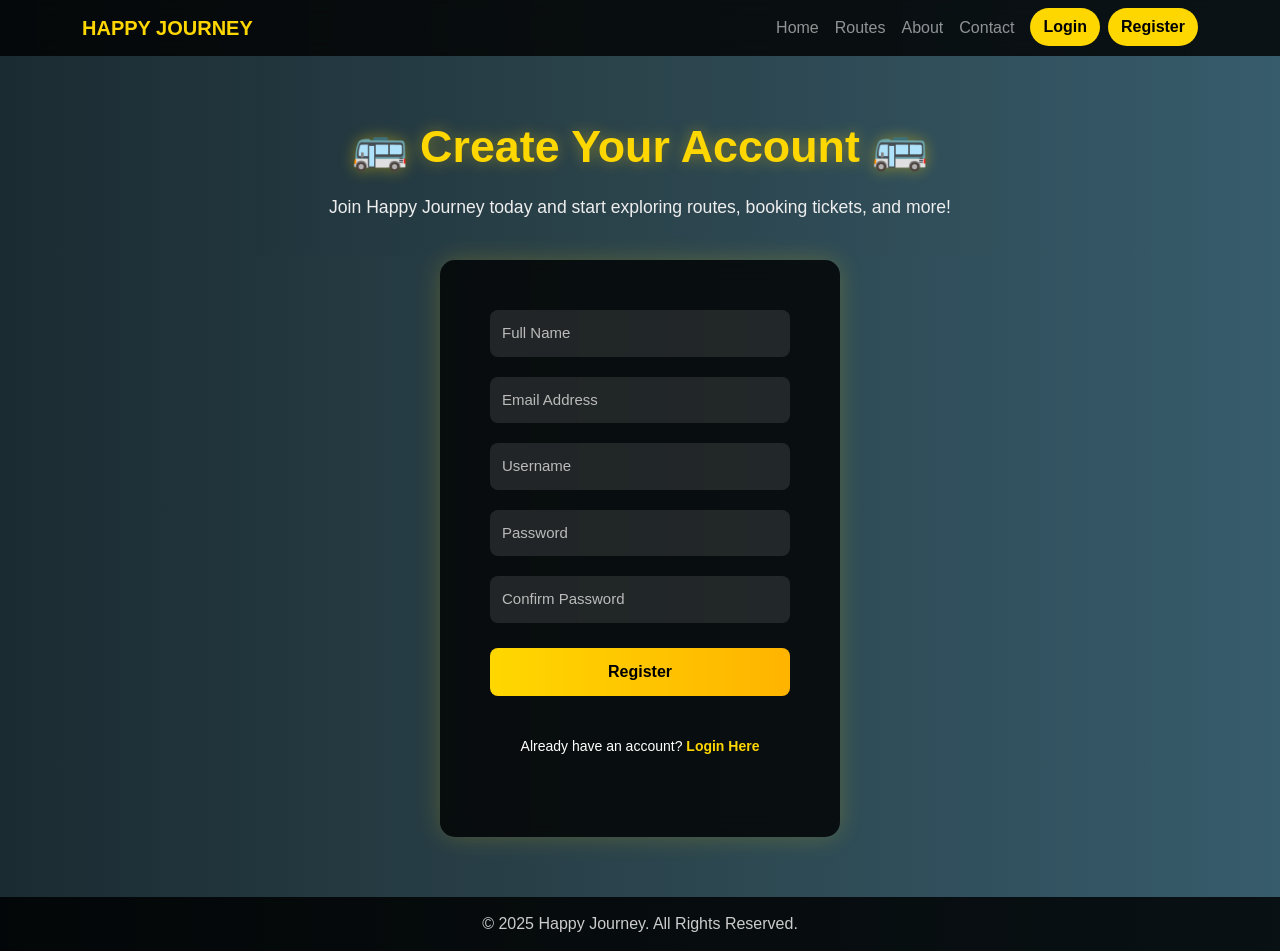
<file: register.html>
<!DOCTYPE html>
<html lang="en">
<head>
  <meta charset="UTF-8">
  <meta name="viewport" content="width=device-width, initial-scale=1.0">
  <title>Register | Happy Journey</title>

  <link href="https://cdn.jsdelivr.net/npm/bootstrap@5.3.2/dist/css/bootstrap.min.css" rel="stylesheet">
  <link href="https://unpkg.com/aos@2.3.1/dist/aos.css" rel="stylesheet">

  <style>
    body {
      min-height: 100vh;
      display: flex;
      flex-direction: column;
      background: linear-gradient(to right, #0f2027, #203a43, #2c5364);
      font-family: 'Poppins', sans-serif;
      color: #fff;
      margin: 0;
    }

    nav {
      background: rgba(0, 0, 0, 0.8);
      backdrop-filter: blur(8px);
    }
    .navbar-brand {
      font-weight: bold;
      color: #FFD700 !important;
    }
    .btn-custom {
      background: #FFD700;
      color: #000;
      font-weight: 600;
      border-radius: 30px;
      transition: 0.3s;
    }
    .btn-custom:hover {
      background: #00BFA6;
      color: white;
      transform: scale(1.05);
    }

    .hero {
      text-align: center;
      padding: 120px 20px 60px;
      background: rgba(255, 255, 255, 0.05);
    }
    .hero h1 {
      font-size: 2.8rem;
      font-weight: bold;
      color: #FFD700;
      text-shadow: 0 0 15px rgba(255, 215, 0, 0.4);
      margin-bottom: 20px;
    }
    .hero p {
      font-size: 1.1rem;
      color: #eee;
      margin-bottom: 40px;
    }

    .register-container {
      background: rgba(0, 0, 0, 0.8);
      backdrop-filter: blur(10px);
      padding: 40px 50px;
      border-radius: 15px;
      box-shadow: 0 0 25px rgba(255, 215, 0, 0.2);
      text-align: center;
      width: 400px;
      margin: 0 auto;
      animation: fadeIn 1.5s ease-in-out;
    }

    @keyframes fadeIn {
      from { opacity: 0; transform: translateY(-30px); }
      to { opacity: 1; transform: translateY(0); }
    }

    .register-container input {
      width: 100%;
      padding: 12px;
      margin: 10px 0;
      border: none;
      border-radius: 8px;
      outline: none;
      background: rgba(255, 255, 255, 0.1);
      color: #fff;
      font-size: 15px;
      transition: 0.3s;
    }

    .register-container input::placeholder {
      color: #bbb;
    }

    .register-container input:focus {
      background: rgba(255, 255, 255, 0.2);
      box-shadow: 0 0 10px rgba(255, 215, 0, 0.4);
    }

    .register-container button {
      width: 100%;
      padding: 12px;
      margin-top: 15px;
      background: linear-gradient(90deg, #FFD700, #ffb400);
      border: none;
      border-radius: 8px;
      color: #000;
      font-size: 16px;
      font-weight: bold;
      cursor: pointer;
      transition: 0.3s;
    }

    .register-container button:hover {
      box-shadow: 0 0 15px #FFD700;
      transform: scale(1.05);
    }

    .register-container p {
      margin-top: 20px;
      color: #fff;
      font-size: 14px;
    }

    .register-container a {
      color: #FFD700;
      text-decoration: none;
      font-weight: 600;
    }

    footer {
      background: rgba(0, 0, 0, 0.8);
      text-align: center;
      padding: 15px 0;
      color: #ccc;
      margin-top: auto;
    }
  </style>
</head>

<body>
  <nav class="navbar navbar-expand-lg navbar-dark fixed-top">
    <div class="container">
      <a class="navbar-brand" href="index.html">HAPPY JOURNEY</a>
      <button class="navbar-toggler" type="button" data-bs-toggle="collapse" data-bs-target="#navmenu">
        <span class="navbar-toggler-icon"></span>
      </button>
      <div class="collapse navbar-collapse" id="navmenu">
        <ul class="navbar-nav ms-auto">
          <li class="nav-item"><a class="nav-link" href="index.html">Home</a></li>
          <li class="nav-item"><a class="nav-link" href="route1.html">Routes</a></li>
          <li class="nav-item"><a class="nav-link" href="about1.html">About</a></li>
          <li class="nav-item"><a class="nav-link" href="contact1.html">Contact</a></li>
          <li class="nav-item"><a class="btn btn-custom ms-2" href="login1.html">Login</a></li>
          <li class="nav-item"><a class="btn btn-custom ms-2" href="register.html">Register</a></li>
        </ul>
      </div>
    </div>
  </nav>

  <section class="hero" data-aos="fade-down">
    <h1>🚌 Create Your Account 🚌</h1>
    <p>Join Happy Journey today and start exploring routes, booking tickets, and more!</p>

    <div class="register-container" data-aos="zoom-in">
      <form id="registerForm">
        <input type="text" id="name" placeholder="Full Name" required>
        <input type="email" id="email" placeholder="Email Address" required>
        <input type="text" id="username" placeholder="Username" required>
        <input type="password" id="password" placeholder="Password" required>
        <input type="password" id="confirmPassword" placeholder="Confirm Password" required>
        <button type="submit">Register</button>
        <p id="errorMsg" class="text-danger mt-2"></p>
      </form>
      <p>Already have an account? <a href="login1.html">Login Here</a></p>
    </div>
  </section>

  <footer>
    © 2025 Happy Journey. All Rights Reserved.
  </footer>

  <script src="https://code.jquery.com/jquery-3.6.0.min.js"></script>
  <script src="https://cdn.jsdelivr.net/npm/bootstrap@5.3.2/dist/js/bootstrap.bundle.min.js"></script>
  <script src="https://unpkg.com/aos@2.3.1/dist/aos.js"></script>

  <script>
    const API = "https://bus-travel-backend.onrender.com";

    AOS.init({ duration: 1000, once: true });

    document.addEventListener("DOMContentLoaded", () => {
      const form = document.getElementById("registerForm");
      const errorMsg = document.getElementById("errorMsg");

      form.addEventListener("submit", async (e) => {
        e.preventDefault();

        errorMsg.innerText = "";

        const name = document.getElementById("name").value.trim();
        const email = document.getElementById("email").value.trim();
        const username = document.getElementById("username").value.trim();
        const password = document.getElementById("password").value;
        const confirmPassword = document.getElementById("confirmPassword").value;

        if (!name || !email || !username || !password || !confirmPassword) {
          errorMsg.innerText = "❌ All fields fill pannu";
          return;
        }

        if (password !== confirmPassword) {
          errorMsg.innerText = "❌ Passwords do not match!";
          return;
        }

        try {
          const res = await fetch(`${API}/register`, {
            method: "POST",
            headers: { "Content-Type": "application/json" },
            body: JSON.stringify({ name, email, username, password })
          });

          const data = await res.json();

          if (!res.ok) {
            errorMsg.innerText = data.detail || "Register failed";
            return;
          }

          alert("🎉 Registration successful! Now login pannu ✅");
          window.location.href = "login1.html";

        } catch (err) {
          errorMsg.innerText = "❌ Backend connect aagala. Server on irukka check pannu.";
          console.error(err);
        }
      });
    });
  </script>
</body>
</html>
</file>
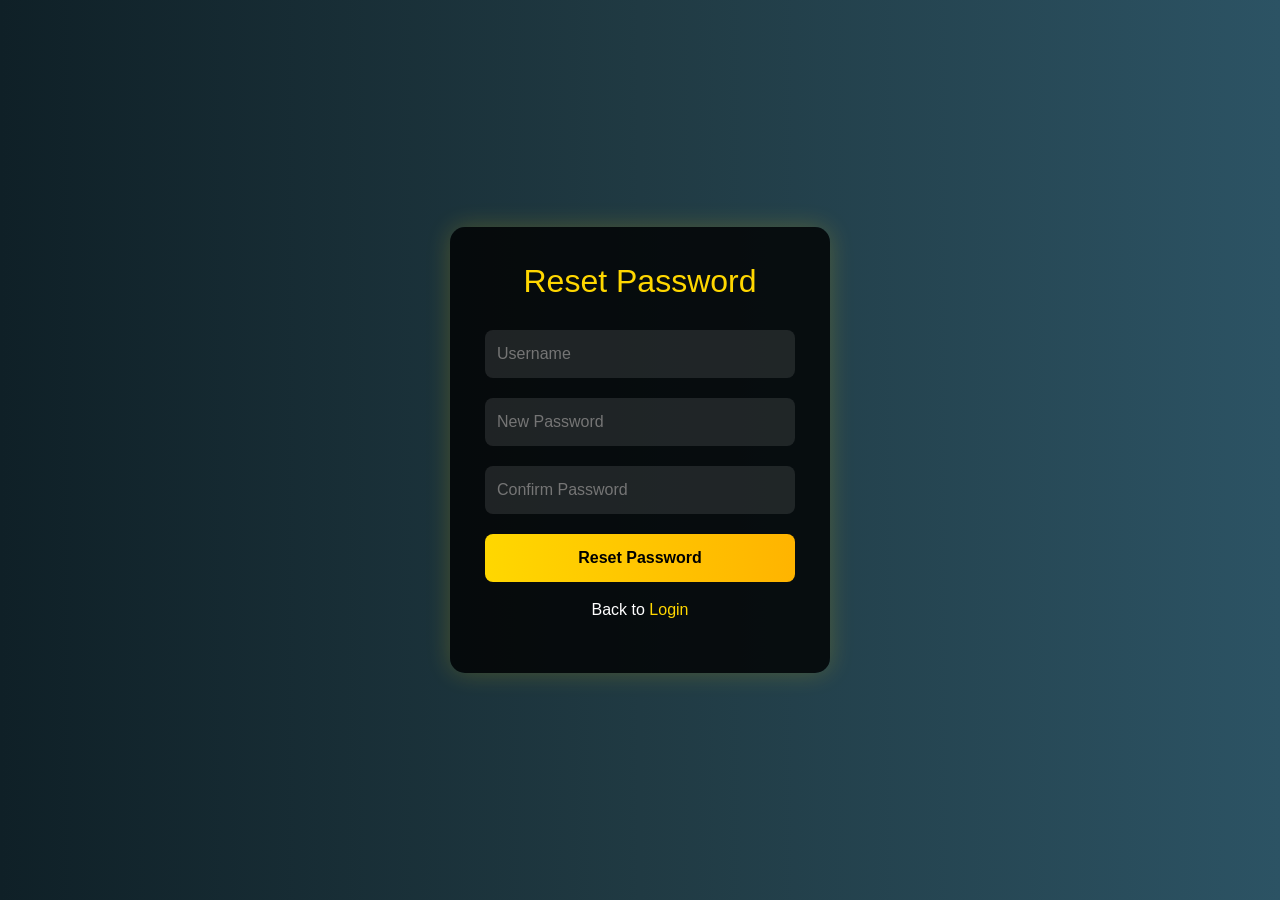
<file: reset1.html>
<!DOCTYPE html>
<html lang="en">
<head>
  <meta charset="UTF-8" />
  <meta name="viewport" content="width=device-width, initial-scale=1.0" />
  <title>Reset Password | Happy Journey</title>
  <link href="https://cdn.jsdelivr.net/npm/bootstrap@5.3.2/dist/css/bootstrap.min.css" rel="stylesheet">

  <style>
    body {
      min-height: 100vh;
      display: flex;
      justify-content: center;
      align-items: center;
      background: linear-gradient(to right, #0f2027, #203a43, #2c5364);
      color: white;
      font-family: 'Poppins', sans-serif;
    }
    .box {
      width: 380px;
      background: rgba(0,0,0,0.8);
      padding: 35px;
      border-radius: 15px;
      box-shadow: 0 0 25px rgba(255,215,0,0.2);
    }
    h2 {
      text-align: center;
      color: #FFD700;
      margin-bottom: 20px;
    }
    input {
      width: 100%;
      padding: 12px;
      margin: 10px 0;
      border: none;
      border-radius: 8px;
      outline: none;
      background: rgba(255,255,255,0.1);
      color: #fff;
    }
    button {
      width: 100%;
      padding: 12px;
      margin-top: 10px;
      background: linear-gradient(90deg, #FFD700, #ffb400);
      border: none;
      border-radius: 8px;
      font-weight: bold;
      cursor: pointer;
    }
    button:hover { transform: scale(1.02); }
    a { color: #FFD700; text-decoration: none; }
  </style>
</head>

<body>
  <div class="box">
    <h2>Reset Password</h2>

    <form id="resetForm">
      <input type="text" id="username" placeholder="Username" required />
      <input type="password" id="new_password" placeholder="New Password" required />
      <input type="password" id="confirm_password" placeholder="Confirm Password" required />
      <button type="submit">Reset Password</button>
    </form>

    <p class="mt-3 text-center">
      Back to <a href="login1.html">Login</a>
    </p>
  </div>

  <script>
    const API = "https://bus-travel-backend.onrender.com";

    document.getElementById("resetForm").addEventListener("submit", async (e) => {
      e.preventDefault();

      const username = document.getElementById("username").value.trim();
      const new_password = document.getElementById("new_password").value;
      const confirm_password = document.getElementById("confirm_password").value;

      if (!username || !new_password || !confirm_password) {
        alert("All fields fill pannu");
        return;
      }

      if (new_password !== confirm_password) {
        alert("Password match aagala");
        return;
      }

      if (new_password.length > 72) {
        alert("Password max 72 characters only");
        return;
      }

      try {
        const res = await fetch(`${API}/reset-password`, {
          method: "POST",
          headers: { "Content-Type": "application/json" },
          body: JSON.stringify({ username, new_password })
        });

        const data = await res.json();

        if (!res.ok) {
          alert(data.detail || "Reset failed");
          return;
        }

        alert("Password reset success ✅ Now login pannunga");
        window.location.href = "login1.html";

      } catch (err) {
        alert("Backend connect aagala. Server on irukka check pannu.");
        console.error(err);
      }
    });
  </script>
</body>
</html>
</file>
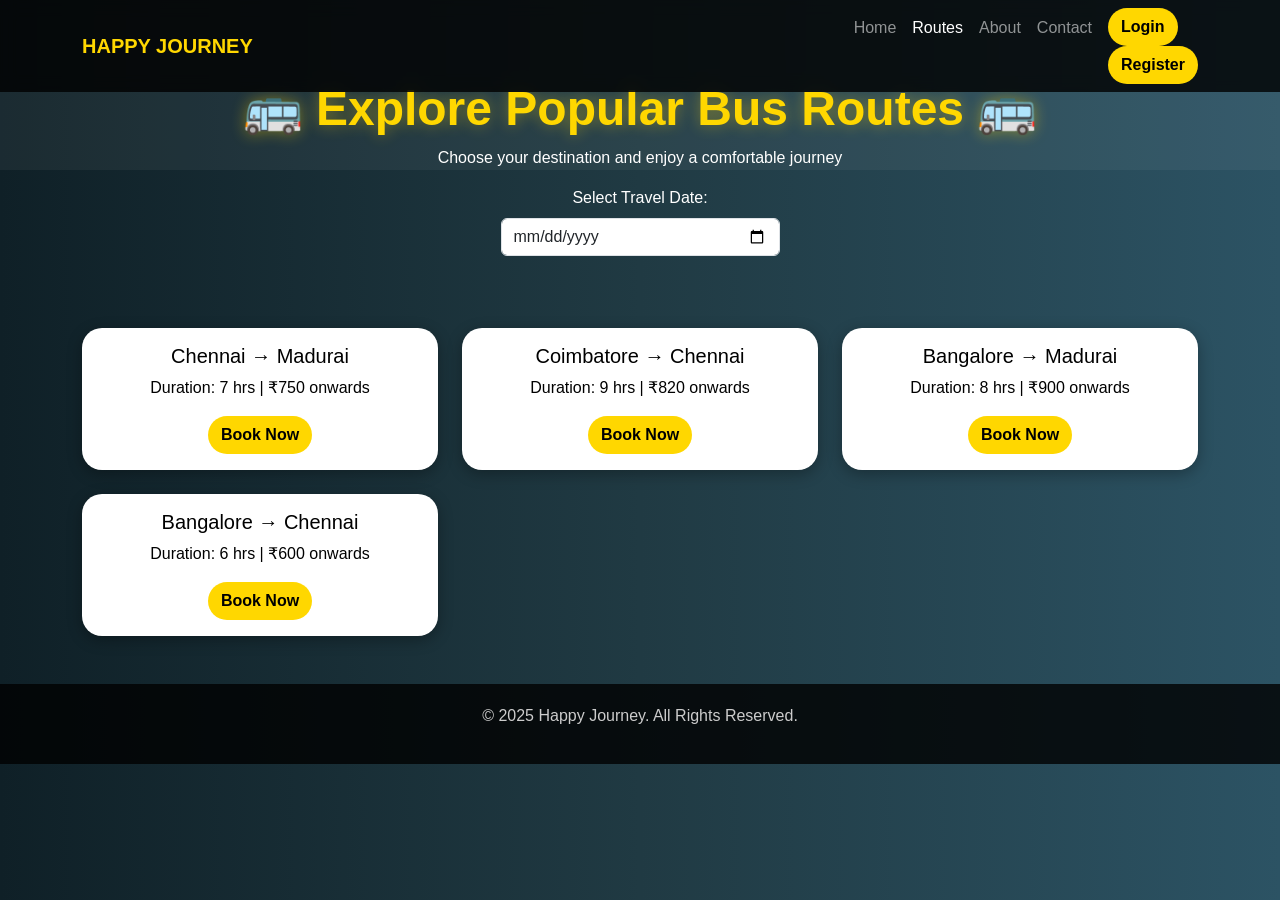
<file: route1.html>
<!DOCTYPE html>
<html lang="en">
<head>
  <meta charset="UTF-8">
  <meta name="viewport" content="width=device-width, initial-scale=1.0">
  <title>Available Bus Routes</title>

  <link href="https://cdn.jsdelivr.net/npm/bootstrap@5.3.2/dist/css/bootstrap.min.css" rel="stylesheet">
  <link href="https://unpkg.com/aos@2.3.1/dist/aos.css" rel="stylesheet">

  <style>
    body {
      font-family: 'Poppins', sans-serif;
      background: linear-gradient(to right, #0f2027, #203a43, #2c5364);
      color: white;
      overflow-x: hidden;
    }
    nav {
      background: rgba(0, 0, 0, 0.8);
      backdrop-filter: blur(8px);
    }
    .navbar-brand {
      font-weight: bold;
      color: #FFD700 !important;
    }
    .hero {
      text-align: center;
      padding-top: 80px;
      background: rgba(255, 255, 255, 0.05);
    }
    .hero h1 {
      font-size: 3rem;
      font-weight: bold;
      color: #FFD700;
      text-shadow: 0 0 15px rgba(255, 215, 0, 0.4);
    }
    .card {
      border: none;
      border-radius: 20px;
      overflow: hidden;
      transition: transform 0.3s ease, box-shadow 0.3s ease;
      box-shadow: 0 4px 15px rgba(0,0,0,0.3);
    }
    .card:hover {
      transform: scale(1.05);
      box-shadow: 0 8px 25px rgba(255,215,0,0.4);
    }
    .card-body {
      color: #000;
      text-align: center;
    }
    .btn-custom {
      background: #FFD700;
      color: #000;
      font-weight: 600;
      border-radius: 30px;
      transition: 0.3s;
    }
    .btn-custom:hover {
      background: #00BFA6;
      color: white;
      transform: scale(1.05);
    }
    footer {
      background: rgba(0, 0, 0, 0.8);
      padding: 20px 0;
      text-align: center;
      color: #ccc;
    }
  </style>
</head>

<body>
  <!-- Navbar -->
  <nav class="navbar navbar-expand-lg navbar-dark fixed-top">
    <div class="container">
      <a class="navbar-brand" href="#">HAPPY JOURNEY</a>
      <button class="navbar-toggler" type="button" data-bs-toggle="collapse" data-bs-target="#navmenu">
        <span class="navbar-toggler-icon"></span>
      </button>
      <div class="collapse navbar-collapse" id="navmenu">
        <ul class="navbar-nav ms-auto">
          <li class="nav-item"><a class="nav-link" href="index.html">Home</a></li>
          <li class="nav-item"><a class="nav-link active" href="route1.html">Routes</a></li>
          <li class="nav-item"><a class="nav-link" href="about1.html">About</a></li>
          <li class="nav-item"><a class="nav-link" href="contact1.html">Contact</a></li>
          <span id="authButtons"></span>
        </ul>
      </div>
    </div>
  </nav>

  <!-- Hero -->
  <section class="hero" data-aos="fade-down">
    <h1>🚌 Explore Popular Bus Routes 🚌</h1>
    <p>Choose your destination and enjoy a comfortable journey</p>
  </section>

<div class="container mb-4 text-center">
  <label for="travelDate" class="form-label">Select Travel Date:</label>
  <input type="date" id="travelDate" class="form-control w-25 mx-auto">
</div>
  
<!-- Routes Section -->
  <div class="container py-5">
    <div class="row g-4">

      <div class="col-md-4" data-aos="zoom-in">
        <div class="card">
          <div class="card-body">
            <h5 class="card-title">Chennai → Madurai</h5>
            <p class="card-text">Duration: 7 hrs | ₹750 onwards</p>

            <button class="btn btn-custom book-btn" data-route="Chennai → Madurai">
              Book Now
            </button>

          </div>
        </div>
      </div>

      <div class="col-md-4" data-aos="zoom-in" data-aos-delay="150">
        <div class="card">
          <div class="card-body">
            <h5 class="card-title">Coimbatore → Chennai</h5>
            <p class="card-text">Duration: 9 hrs | ₹820 onwards</p>

            <button class="btn btn-custom book-btn" data-route="Coimbatore → Chennai">
              Book Now
            </button>

          </div>
        </div>
      </div>

      <div class="col-md-4" data-aos="zoom-in" data-aos-delay="300">
        <div class="card">
          <div class="card-body">
            <h5 class="card-title">Bangalore → Madurai</h5>
            <p class="card-text">Duration: 8 hrs | ₹900 onwards</p>

            <button class="btn btn-custom book-btn" data-route="Bangalore → Madurai">
              Book Now
            </button>

          </div>
        </div>
      </div>

      <div class="col-md-4 mt-4" data-aos="zoom-in" data-aos-delay="450">
        <div class="card">
          <div class="card-body">
            <h5 class="card-title">Bangalore → Chennai</h5>
            <p class="card-text">Duration: 6 hrs | ₹600 onwards</p>

            <button class="btn btn-custom book-btn" data-route="Bangalore → Chennai">
              Book Now
            </button>

          </div>
        </div>
      </div>

    </div>
  </div>

  <!-- Footer -->
  <footer>
    <p>© 2025 Happy Journey. All Rights Reserved.</p>
  </footer>

  <script src="https://cdn.jsdelivr.net/npm/bootstrap@5.3.2/dist/js/bootstrap.bundle.min.js"></script>
  <script src="https://unpkg.com/aos@2.3.1/dist/aos.js"></script>

  <script>
    AOS.init({ duration: 1000, once: true });
  </script>

  <script>
    document.addEventListener("DOMContentLoaded", () => {
      const buttons = document.querySelectorAll(".book-btn");

      buttons.forEach(btn => {
        btn.addEventListener("click", () => {

          const route = btn.getAttribute("data-route");
const token = localStorage.getItem("token");
const travelDate = document.getElementById("travelDate").value;

if (!travelDate) {
  alert("Please select travel date");
  return;
}

// store selected route and travel date
localStorage.setItem("selectedRoute", route);
localStorage.setItem("selectedTravelDate", travelDate);

          if (!token) {
            // login pannala -> login ku anuppu
            localStorage.setItem("redirectAfterLogin", "seat.html");
            window.location.href = "login1.html";
          } else {
            // already login -> seat layout ku anuppu
            window.location.href = "seat.html";
          }
        });
      });
    });
  </script>
<script>
const API = "https://bus-travel-backend.onrender.com";
</script>
<script>
function logout() {
  localStorage.removeItem("token");
  localStorage.removeItem("username");
  localStorage.removeItem("bookingId");
  localStorage.removeItem("selectedRoute");
  localStorage.removeItem("redirectAfterLogin");

  alert("Logged out successfully ✅");
  window.location.href = "index.html";
}

document.addEventListener("DOMContentLoaded", () => {
  const authButtons = document.getElementById("authButtons");
  if (!authButtons) return;

  const token = localStorage.getItem("token");
  const username = localStorage.getItem("username");

  if (token && username) {
    authButtons.innerHTML = `
      <li class="nav-item"><span class="nav-link">👤 ${username}</span></li>
      <li class="nav-item"><a class="nav-link" href="history.html">My Bookings</a></li>
      <li class="nav-item"><button class="btn btn-custom ms-2" onclick="logout()">Logout</button></li>
    `;
  } else {
    authButtons.innerHTML = `
      <li class="nav-item"><a class="btn btn-custom ms-2" href="login1.html">Login</a></li>
      <li class="nav-item"><a class="btn btn-custom ms-2" href="register.html">Register</a></li>
    `;
  }
});
</script>
</body>
</html>
</file>
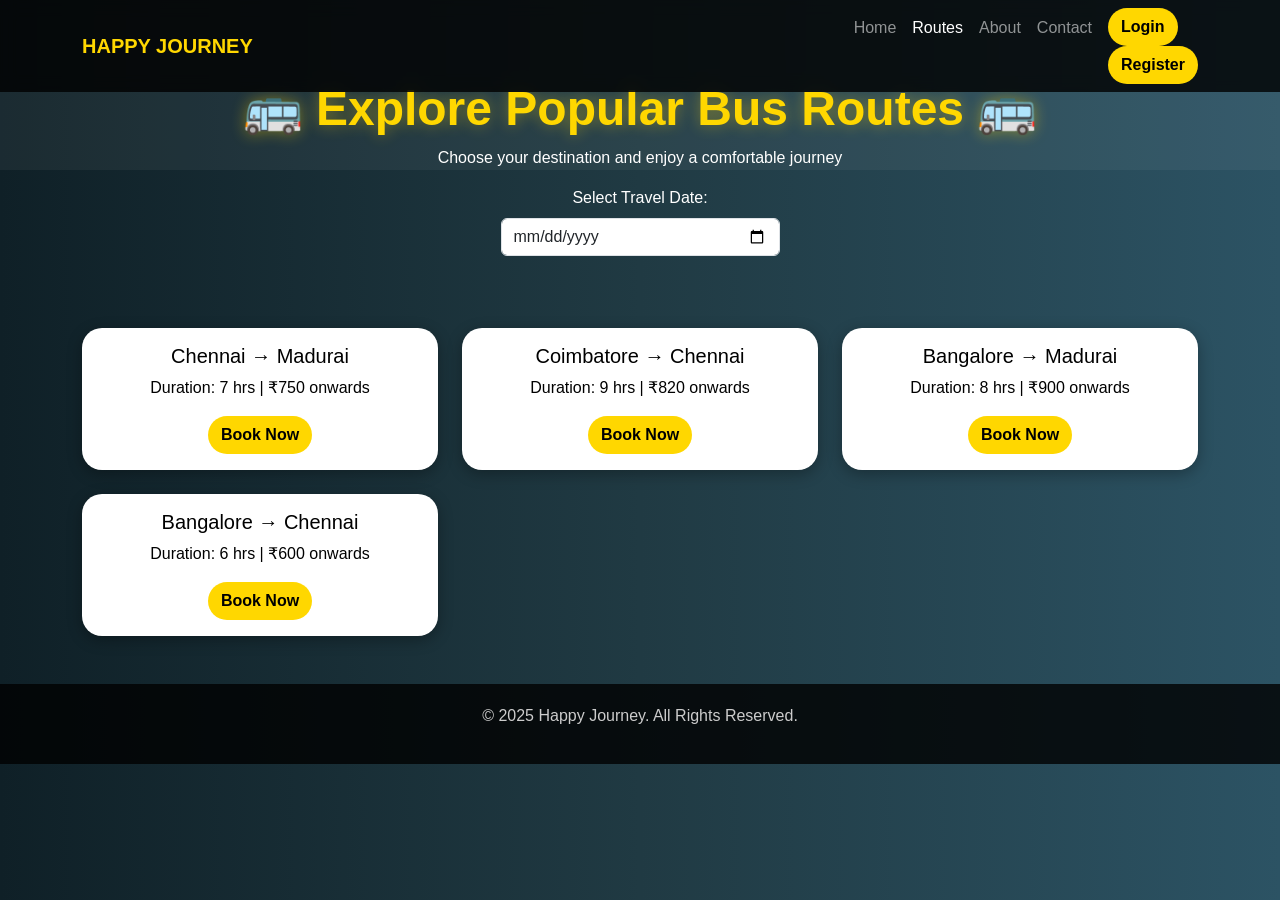
<file: seat.html>
<!DOCTYPE html>
<html lang="en">
<head>
  <meta charset="UTF-8" />
  <meta name="viewport" content="width=device-width, initial-scale=1.0" />
  <title>Seat Booking | Happy Journey</title>

  <link href="https://cdn.jsdelivr.net/npm/bootstrap@5.3.2/dist/css/bootstrap.min.css" rel="stylesheet">

  <style>
    body {
      min-height: 100vh;
      background: linear-gradient(to right, #0f2027, #203a43, #2c5364);
      color: white;
      font-family: 'Poppins', sans-serif;
    }

    nav {
      background: rgba(0, 0, 0, 0.8);
      backdrop-filter: blur(8px);
    }

    .navbar-brand {
      font-weight: bold;
      color: #FFD700 !important;
    }

    .box {
      max-width: 900px;
      margin: 120px auto 40px;
      background: rgba(0,0,0,0.75);
      border-radius: 18px;
      padding: 30px;
      box-shadow: 0 0 25px rgba(255,215,0,0.15);
    }

    .route-title {
      color: #FFD700;
      font-weight: bold;
      text-align: center;
      margin-bottom: 20px;
    }

    .seat-grid {
      display: grid;
      grid-template-columns: repeat(4, 1fr);
      gap: 12px;
      max-width: 400px;
      margin: 0 auto;
    }

    .seat {
      padding: 12px;
      text-align: center;
      border-radius: 10px;
      cursor: pointer;
      font-weight: bold;
      background: rgba(255,255,255,0.15);
      border: 2px solid transparent;
      transition: 0.2s;
    }

    .seat:hover {
      transform: scale(1.05);
      border: 2px solid #FFD700;
    }

    .seat.selected {
      background: #FFD700;
      color: black;
    }

    .seat.booked {
      background: rgba(255,0,0,0.4);
      cursor: not-allowed;
      opacity: 0.6;
    }

    .btn-custom {
      background: #FFD700;
      color: #000;
      font-weight: 700;
      border-radius: 30px;
      padding: 10px 25px;
      border: none;
      transition: 0.3s;
    }

    .btn-custom:hover {
      background: #00BFA6;
      color: white;
      transform: scale(1.05);
    }

    .info {
      text-align: center;
      margin-top: 25px;
    }
  </style>
</head>

<body>

  <nav class="navbar navbar-expand-lg navbar-dark fixed-top">
    <div class="container">
      <a class="navbar-brand" href="index.html">HAPPY JOURNEY</a>

      <div class="ms-auto">
        <a class="btn btn-warning" href="route1.html">Back</a>
      </div>
    </div>
  </nav>

  <div class="box">
    <h2 class="route-title" id="routeName">Seat Selection</h2>
    <p class="text-center">📅 Travel Date: <span id="travelDateText"></span></p>
    <div class="text-center mb-3">
      <p>Choose your seats 👇</p>
    </div>

    <div class="seat-grid" id="seatGrid"></div>

    <div class="info">
      <h5>Selected Seats: <span id="selectedSeats">None</span></h5>
      <button class="btn-custom mt-3" id="confirmBtn">Confirm Booking</button>
    </div>
  </div>
<script>

const API = "https://bus-travel-backend.onrender.com";

const travelDate = localStorage.getItem("selectedTravelDate");

if (!travelDate) {
  alert("Please select travel date first");
  window.location.href = "route1.html";

}
const token = localStorage.getItem("token");
const username = localStorage.getItem("username");
const route = localStorage.getItem("selectedRoute");

if (!token || !username) {
  localStorage.setItem("redirectAfterLogin", "seat.html");
  window.location.href = "login1.html";
}

if (!route) {
  alert("Please select a route first");
  window.location.href = "route1.html";
}

document.getElementById("routeName").innerText = `Route: ${route}`;
document.getElementById("travelDateText").innerText = travelDate;
const seatGrid = document.getElementById("seatGrid");
const selectedSeatsText = document.getElementById("selectedSeats");

let selectedSeats = [];
let bookedSeats = [];

async function loadBookedSeats() {
  const res = await fetch(`${API}/booked-seats/${encodeURIComponent(route)}?travel_date=${encodeURIComponent(travelDate)}`);
  const data = await res.json();
  bookedSeats = data.bookedSeats;
  renderSeats();
}

function renderSeats() {
  seatGrid.innerHTML = "";
  selectedSeats = [];
  selectedSeatsText.innerText = "None";

  for (let i = 1; i <= 20; i++) {
    const seat = document.createElement("div");
    seat.classList.add("seat");
    seat.innerText = i;

    if (bookedSeats.includes(i)) {
      seat.classList.add("booked");
    }

    seat.addEventListener("click", () => {
      if (seat.classList.contains("booked")) return;

      if (seat.classList.contains("selected")) {
        seat.classList.remove("selected");
        selectedSeats = selectedSeats.filter(s => s !== i);
      } else {
        seat.classList.add("selected");
        selectedSeats.push(i);
      }

      selectedSeatsText.innerText =
        selectedSeats.length ? selectedSeats.join(", ") : "None";
    });

    seatGrid.appendChild(seat);
  }
}

document.getElementById("confirmBtn").addEventListener("click", async () => {
  if (selectedSeats.length === 0) {
    alert("Seat select pannunga 😅");
    return;
  }

  const res = await fetch(`${API}/book-seat`, {
    method: "POST",
    headers: { "Content-Type": "application/json" },
    body: JSON.stringify({
  username,
  route,
  seats: selectedSeats,
  travel_date: travelDate
})
  });

  const data = await res.json();

  if (!res.ok) {
    alert(data.detail || "Booking failed");
    return;
  }

  localStorage.setItem("bookingId", data.booking_id);

  alert("Booking saved ✅ Payment ku pogalam 💳");
  window.location.href = "payment.html";
});

loadBookedSeats();
</script>
</body>
</html>
</file>
